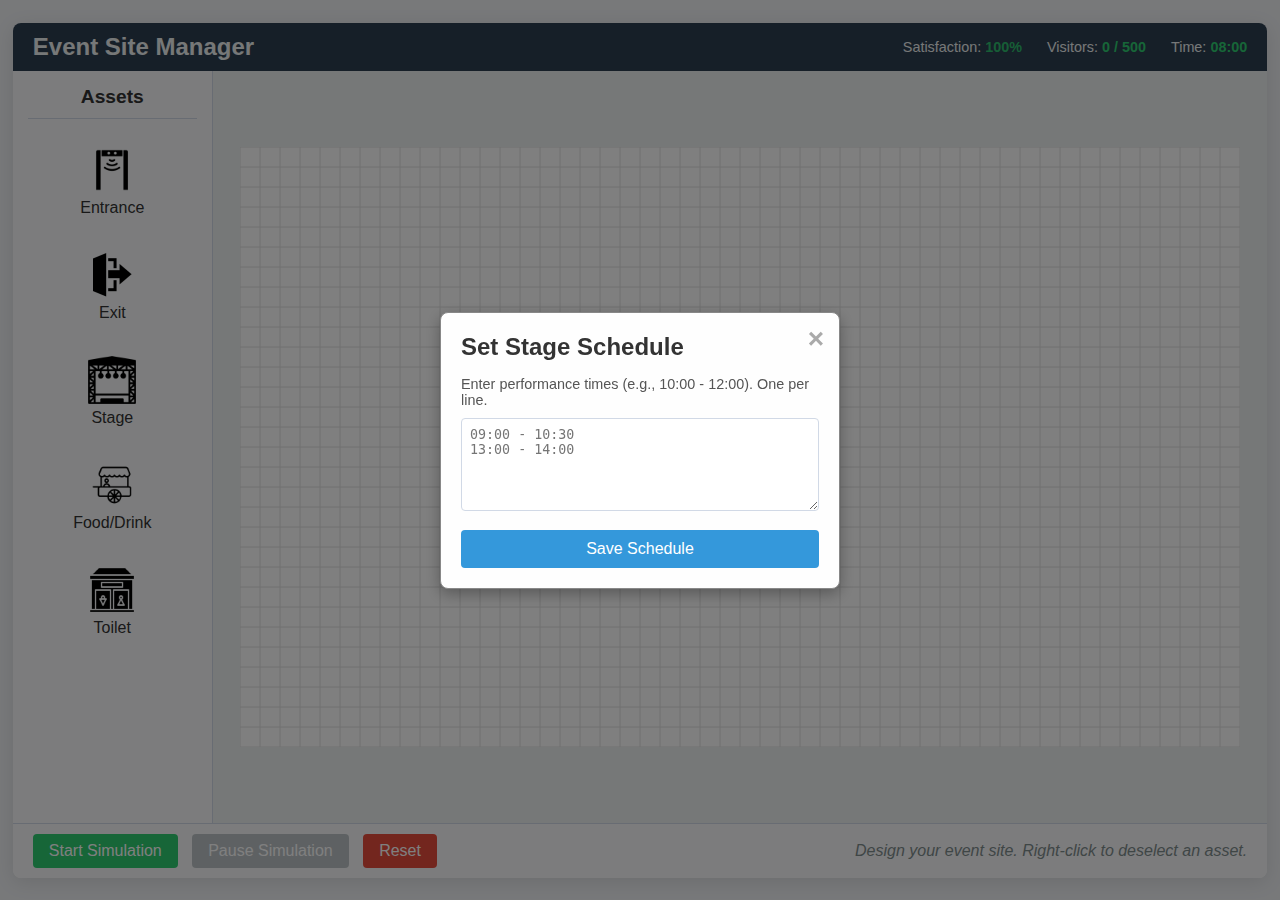
<file: index.html>
<!DOCTYPE html>
<html lang="en">
<head>
    <meta charset="UTF-8">
    <meta name="viewport" content="width=device-width, initial-scale=1.0">
    <title>Event Site Manager Simulation</title>
    <link rel="stylesheet" href="style.css">
</head>
<body>
    <div id="app-container">
        <header>
            <h1>Event Site Manager</h1>
            <div id="status-display">
                <div>Satisfaction: <span id="satisfaction-value">100%</span></div>
                <div>Visitors: <span id="visitor-count">0 / 500</span></div>
                <div>Time: <span id="sim-time">08:00</span></div>
            </div>
        </header>

        <main>
            <div id="toolbar">
                <h2>Assets</h2>
                <div class="asset-item" data-asset-type="ENTRANCE">
                    <img src="assets/icons/Ingangspoortjes.png" alt="Entrance Gate">
                    <span>Entrance</span>
                </div>
                <div class="asset-item" data-asset-type="EXIT">
                    <img src="assets/icons/Nooduitgang.png" alt="Emergency Exit">
                    <span>Exit</span>
                </div>
                <div class="asset-item" data-asset-type="STAGE">
                    <img src="assets/icons/Podium.png" alt="Stage">
                    <span>Stage</span>
                </div>
                <div class="asset-item" data-asset-type="FOOD">
                    <img src="assets/icons/Eten_en_Drinken.png" alt="Food/Drink Stand">
                    <span>Food/Drink</span>
                </div>
                <div class="asset-item" data-asset-type="TOILET">
                    <img src="assets/icons/Toilet.png" alt="Toilet">
                    <span>Toilet</span>
                </div>
            </div>

            <div id="simulation-area">
                <canvas id="simulation-canvas"></canvas>
            </div>
        </main>

        <footer>
            <div id="controls">
                <button id="start-btn">Start Simulation</button>
                <button id="pause-btn" disabled>Pause Simulation</button>
                <button id="reset-btn">Reset</button>
            </div>
            <div id="message-log">
                <p>Welcome! Place assets from the toolbar onto the grid. You need at least 3 stages to start.</p>
            </div>
        </footer>
    </div>

    <!-- Stage Schedule Modal -->
    <div id="schedule-modal" class="modal-hidden">
        <div class="modal-content">
            <span class="close-button">&times;</span>
            <h2>Set Stage Schedule</h2>
            <p>Enter performance times (e.g., 10:00 - 12:00). One per line.</p>
            <textarea id="schedule-input" rows="5" placeholder="09:00 - 10:30&#10;13:00 - 14:00"></textarea>
            <button id="save-schedule-btn">Save Schedule</button>
        </div>
    </div>

    <script src="script.js"></script>
</body>
</html>
</file>
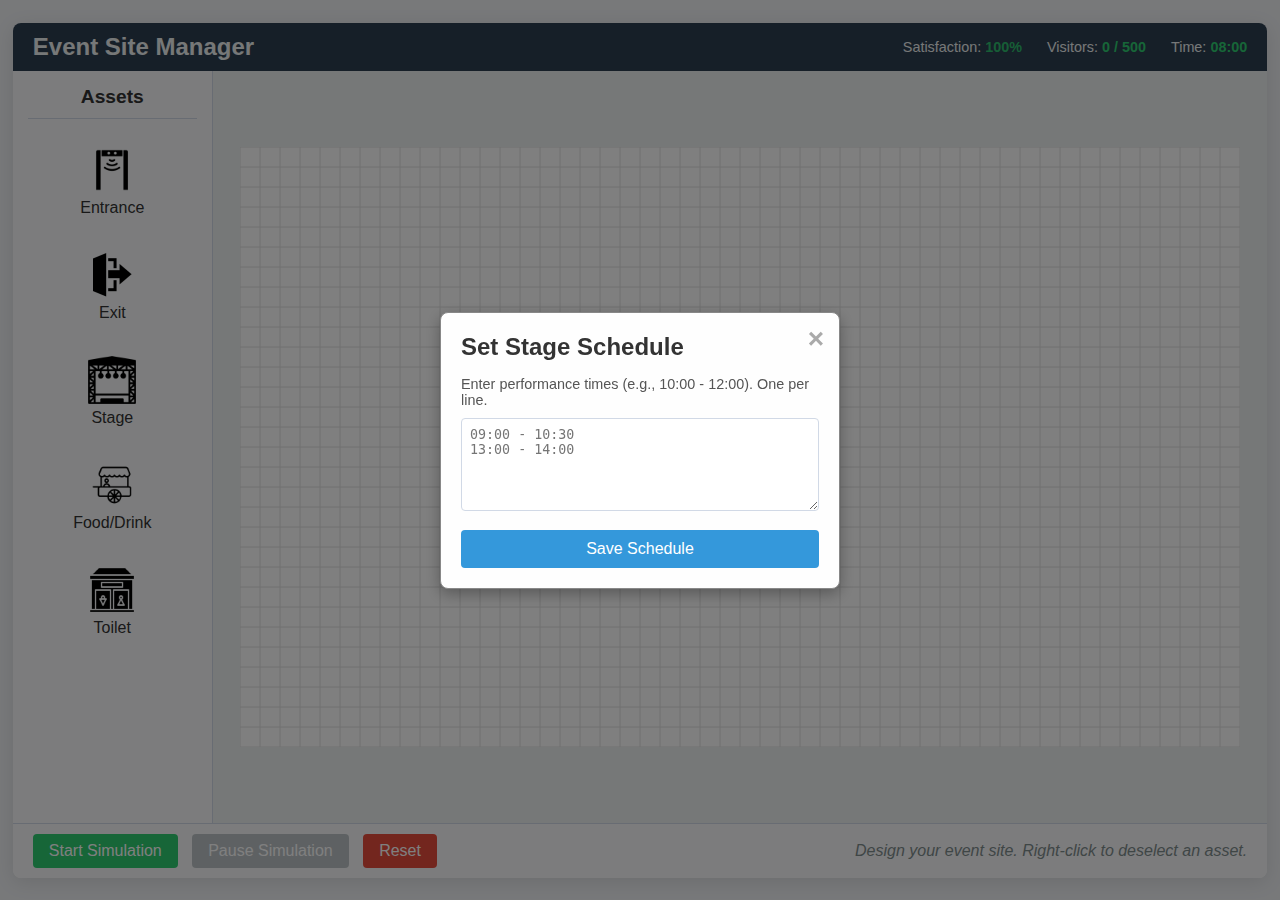
<file: ai_studio_code.html>
<!DOCTYPE html>
<html lang="en">
<head>
    <meta charset="UTF-8">
    <meta name="viewport" content="width=device-width, initial-scale=1.0">
    <title>Event Site Manager Simulation</title>
    <link rel="stylesheet" href="style.css">
</head>
<body>
    <div id="app-container">
        <header>
            <h1>Event Site Manager</h1>
            <div id="status-display">
                <div>Satisfaction: <span id="satisfaction-value">100%</span></div>
                <div>Visitors: <span id="visitor-count">0 / 500</span></div>
                <div>Time: <span id="sim-time">08:00</span></div>
            </div>
        </header>

        <main>
            <div id="toolbar">
                <h2>Assets</h2>
                <div class="asset-item" data-asset-type="ENTRANCE">
                    <img src="assets/icons/Ingangspoortjes.png" alt="Entrance Gate">
                    <span>Entrance</span>
                </div>
                <div class="asset-item" data-asset-type="EXIT">
                    <img src="assets/icons/Nooduitgang.png" alt="Emergency Exit">
                    <span>Exit</span>
                </div>
                <div class="asset-item" data-asset-type="STAGE">
                    <img src="assets/icons/Podium.png" alt="Stage">
                    <span>Stage</span>
                </div>
                <div class="asset-item" data-asset-type="FOOD">
                    <img src="assets/icons/Eten_en_Drinken.png" alt="Food/Drink Stand">
                    <span>Food/Drink</span>
                </div>
                <div class="asset-item" data-asset-type="TOILET">
                    <img src="assets/icons/Toilet.png" alt="Toilet">
                    <span>Toilet</span>
                </div>
            </div>

            <div id="simulation-area">
                <canvas id="simulation-canvas"></canvas>
            </div>
        </main>

        <footer>
            <div id="controls">
                <button id="start-btn">Start Simulation</button>
                <button id="pause-btn" disabled>Pause Simulation</button>
                <button id="reset-btn">Reset</button>
            </div>
            <div id="message-log">
                <p>Welcome! Place assets from the toolbar onto the grid. You need at least 3 stages to start.</p>
            </div>
        </footer>
    </div>

    <!-- Stage Schedule Modal -->
    <div id="schedule-modal" class="modal-hidden">
        <div class="modal-content">
            <span class="close-button">&times;</span>
            <h2>Set Stage Schedule</h2>
            <p>Enter performance times (e.g., 10:00 - 12:00). One per line.</p>
            <textarea id="schedule-input" rows="5" placeholder="09:00 - 10:30&#10;13:00 - 14:00"></textarea>
            <button id="save-schedule-btn">Save Schedule</button>
        </div>
    </div>

    <script src="script.js"></script>
</body>
</html>
</file>
<file: style.css>
:root {
    --primary-bg: #f0f2f5;
    --secondary-bg: #ffffff;
    --header-bg: #2c3e50;
    --border-color: #d1d9e6;
    --text-color: #333;
    --header-text-color: #ecf0f1;
    --primary-accent: #3498db;
    --primary-accent-hover: #2980b9;
    --danger-color: #e74c3c;
    --success-color: #2ecc71;
    --warning-color: #f1c40f;
    --font-family: 'Segoe UI', Tahoma, Geneva, Verdana, sans-serif;
}

* {
    box-sizing: border-box;
    margin: 0;
    padding: 0;
}

body {
    font-family: var(--font-family);
    background-color: var(--primary-bg);
    color: var(--text-color);
    display: flex;
    justify-content: center;
    align-items: center;
    min-height: 100vh;
    overflow: hidden;
}

#app-container {
    display: flex;
    flex-direction: column;
    width: 98vw;
    height: 95vh;
    max-width: 1800px;
    background-color: var(--secondary-bg);
    box-shadow: 0 4px 20px rgba(0, 0, 0, 0.1);
    border-radius: 8px;
    overflow: hidden;
}

header {
    background-color: var(--header-bg);
    color: var(--header-text-color);
    padding: 10px 20px;
    display: flex;
    justify-content: space-between;
    align-items: center;
    flex-shrink: 0;
}

header h1 {
    font-size: 1.5rem;
}

#status-display {
    display: flex;
    gap: 25px;
    font-size: 0.9rem;
}

#status-display span {
    font-weight: bold;
    color: var(--success-color);
}

main {
    display: flex;
    flex-grow: 1;
    overflow: hidden;
}

#toolbar {
    width: 200px;
    padding: 15px;
    background-color: #f8f9fa;
    border-right: 1px solid var(--border-color);
    flex-shrink: 0;
    overflow-y: auto;
}

#toolbar h2 {
    font-size: 1.2rem;
    margin-bottom: 15px;
    text-align: center;
    border-bottom: 1px solid var(--border-color);
    padding-bottom: 10px;
}

.asset-item {
    display: flex;
    flex-direction: column;
    align-items: center;
    padding: 10px;
    margin-bottom: 10px;
    border: 2px solid transparent;
    border-radius: 6px;
    cursor: grab;
    transition: background-color 0.2s, border-color 0.2s;
}

.asset-item:hover {
    background-color: #e9ecef;
}

.asset-item.selected {
    border-color: var(--primary-accent);
    background-color: #ddeeff;
}

.asset-item img {
    width: 48px;
    height: 48px;
    margin-bottom: 5px;
}

#simulation-area {
    flex-grow: 1;
    display: flex;
    justify-content: center;
    align-items: center;
    background-color: #ecf0f1;
    overflow: auto;
}

#simulation-canvas {
    background-color: var(--secondary-bg);
    cursor: default;
}

footer {
    display: flex;
    justify-content: space-between;
    align-items: center;
    padding: 10px 20px;
    background-color: #f8f9fa;
    border-top: 1px solid var(--border-color);
    flex-shrink: 0;
}

#controls button {
    padding: 8px 16px;
    border: none;
    border-radius: 4px;
    font-size: 1rem;
    cursor: pointer;
    transition: background-color 0.2s;
    margin-right: 10px;
}

#controls button:disabled {
    background-color: #bdc3c7;
    cursor: not-allowed;
}

#start-btn {
    background-color: var(--success-color);
    color: white;
}
#start-btn:not(:disabled):hover {
    background-color: #27ae60;
}

#pause-btn {
    background-color: var(--warning-color);
    color: white;
}
#pause-btn:not(:disabled):hover {
    background-color: #f39c12;
}

#reset-btn {
    background-color: var(--danger-color);
    color: white;
}
#reset-btn:hover {
    background-color: #c0392b;
}

#message-log {
    color: #7f8c8d;
    font-style: italic;
}

/* Modal Styles */
.modal-hidden {
    display: none;
}

#schedule-modal {
    position: fixed;
    z-index: 1000;
    left: 0;
    top: 0;
    width: 100%;
    height: 100%;
    overflow: auto;
    background-color: rgba(0, 0, 0, 0.5);
    display: flex;
    justify-content: center;
    align-items: center;
}

.modal-content {
    background-color: #fefefe;
    padding: 20px;
    border: 1px solid #888;
    width: 80%;
    max-width: 400px;
    border-radius: 8px;
    box-shadow: 0 5px 15px rgba(0,0,0,0.3);
    position: relative;
}

.close-button {
    color: #aaa;
    position: absolute;
    top: 10px;
    right: 15px;
    font-size: 28px;
    font-weight: bold;
    cursor: pointer;
}

.close-button:hover,
.close-button:focus {
    color: black;
    text-decoration: none;
}

.modal-content h2 {
    margin-bottom: 15px;
}
.modal-content p {
    margin-bottom: 10px;
    font-size: 0.9rem;
    color: #555;
}
#schedule-input {
    width: 100%;
    padding: 8px;
    font-family: monospace;
    margin-bottom: 15px;
    border: 1px solid var(--border-color);
    border-radius: 4px;
}

#save-schedule-btn {
    background-color: var(--primary-accent);
    color: white;
    padding: 10px 20px;
    border: none;
    border-radius: 4px;
    cursor: pointer;
    width: 100%;
    font-size: 1rem;
}
#save-schedule-btn:hover {
    background-color: var(--primary-accent-hover);
}
</file>
